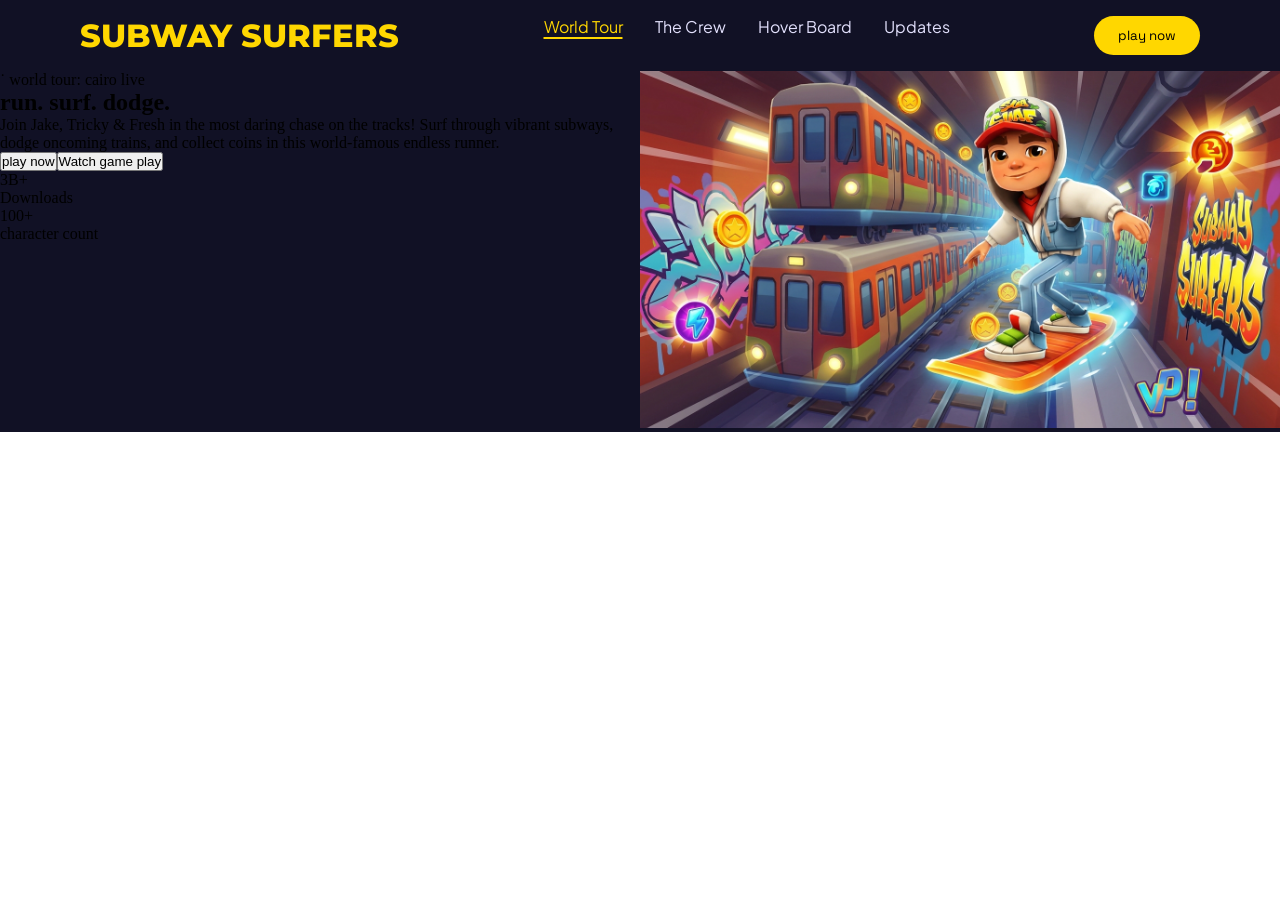
<file: subway surfers/index.html>
<!doctype html>
<html lang="en">
  <head>
    <meta charset="UTF-8" />
    <meta name="viewport" content="width=device-width, initial-scale=1.0" />
    <title>Subway Surfers</title>
    <link rel="stylesheet" href="./styles.css" />
    <link
      href="https://fonts.googleapis.com/css2?family=Montserrat:ital,wght@0,100..900;1,100..900&family=Plus+Jakarta+Sans:ital,wght@0,200..800;1,200..800&family=Space+Grotesk:wght@300..700&display=swap"
      rel="stylesheet"
    />
  </head>
  <body>
    <!-- Header -->
    <header>
      <p class="title">subway surfers</p>
      <nav>
        <ul>
          <li><a href="/index.html" class="first-link">world tour</a></li>
          <li><a href="#">the crew</a></li>
          <li><a href="#">hover board</a></li>
          <li><a href="#">updates</a></li>
        </ul>
      </nav>
      <button class="yellow-btn">play now</button>
    </header>

    <!--  -->
    <main>
      <section class="hero-section">
        <div class="left-side">
          <div class="indicator">&dot; world tour: cairo live</div>
          <h1>run. surf. <span>dodge.</span></h1>
          <p>
            Join Jake, Tricky & Fresh in the most daring chase on the tracks!
            Surf through vibrant subways, dodge oncoming trains, and collect
            coins in this world-famous endless runner.
          </p>
          <div><button>play now</button><button>Watch game play</button></div>
          <div>
            <p>
              3B+ <br />
              Downloads
            </p>
            <p>
              100+ <br />
              character count
            </p>
          </div>
        </div>
        <div class="right-side">
          <img src="./hero-img.png" alt="jake from subway surfer game" />
        </div>
      </section>
    </main>
  </body>
</html>
</file>
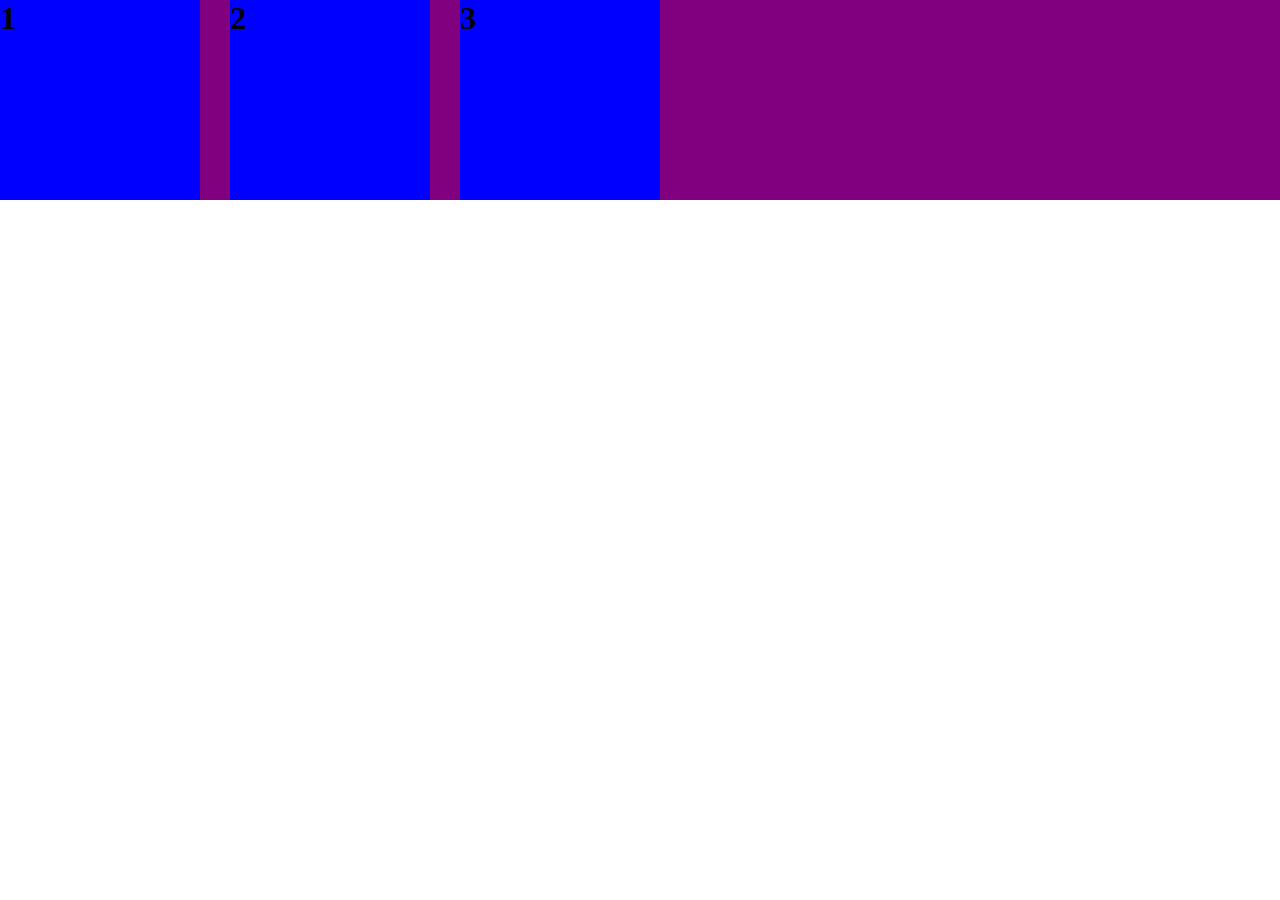
<file: subway surfers/test.html>
<!doctype html>
<html lang="en">
  <head>
    <meta charset="UTF-8" />
    <meta name="viewport" content="width=device-width, initial-scale=1.0" />
    <title>Document</title>
    <style>
      * {
        margin: 0;
        padding: 0;
      }

      .flex-items {
        width: 200px;
        aspect-ratio: 1;
        background-color: blue;
      }

      .flex-container {
        background-color: purple;
        display: flex;
        gap: 30px;
      }
    </style>
  </head>
  <body>
    <div class="flex-container">
      <div class="flex-items"><h1>1</h1></div>
      <div class="flex-items"><h1>2</h1></div>
      <div class="flex-items"><h1>3</h1></div>
    </div>
  </body>
</html>
</file>
<file: subway surfers/styles.css>
* {
  padding: 0;
  margin: 0;
  box-sizing: border-box;
}

header {
  background-color: #111125;
  padding: 16px 80px;
  display: flex;
  justify-content: space-between;
}

.title {
  color: #ffd700;
  font-size: 32px;
  font-weight: 800;
  font-family: "Montserrat", sans-serif;
  text-transform: uppercase;
}

ul {
  display: flex;
  list-style: none;
  gap: 32px;
}

.first-link {
  color: #ffd700;
  text-decoration: underline;
  text-underline-offset: 4px;
  text-decoration-thickness: 2px;
}

nav a {
  color: #e2e0fc;
  text-transform: capitalize;
  font-family: "Plus Jakarta Sans", sans-serif;
  text-decoration: none;
}

.yellow-btn {
  background-color: #ffd700;
  padding: 8px 24px;
  border-radius: 9999px;
  border: none;
  font-family: "Space Grotesk", sans-serif;
}

.hero-section {
  background-color: #111125;
  display: flex;
}

.left-side {
  width: 50%;
}

.right-side {
  width: 50%;
}

img {
  width: 100%;
}
</file>
